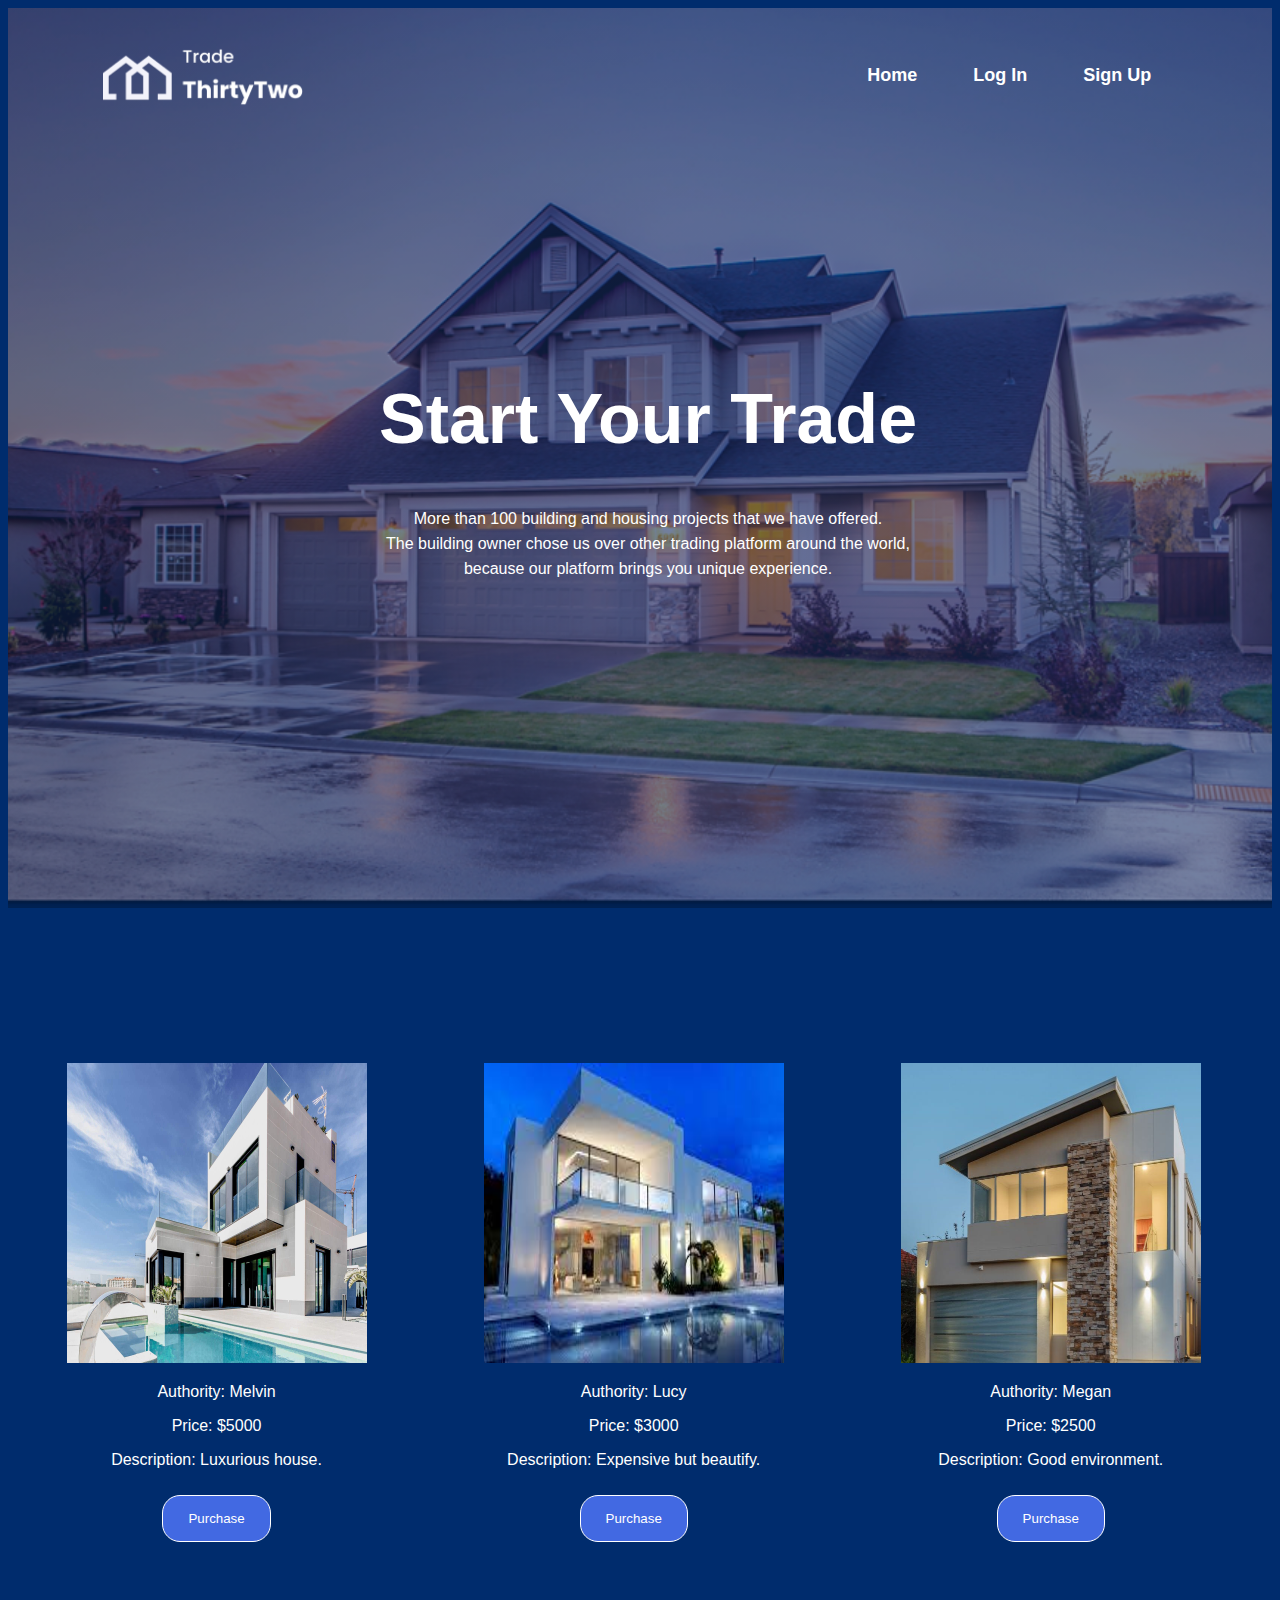
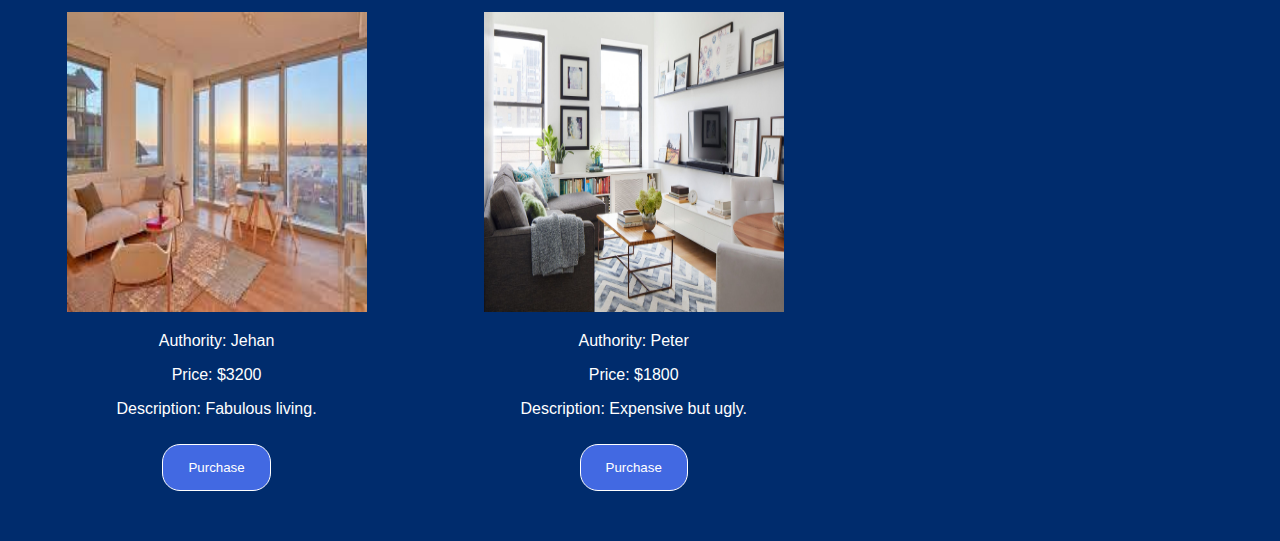
<file: index.html>
<!DOCTYPE html>
<html lang="en">
<head>
    <meta charset="UTF-8">
    <title>Title</title>
    <link rel="stylesheet" href="style.css">
</head>
<body style="background-color: #002C6D;">
    <div class = "banner">
        <div class = "navbar">
            <img src="images/logo.png" class="logo" alt="logo">
            <div>
                <a href="home.html"><button type="button">Home</button></a>
                <a href="login1.html"><button type="button">Log In</button></a>
                <a href="signup.html"><button type="button">Sign Up</button></a>
            </div>
<!--            <ul>-->
<!--                <li><a href="#">Home</a></li>-->
<!--                <li><a href="#">Sell</a></li>-->
<!--                <li><a href="#">Buy</a></li>-->
<!--                <li><a href="#">LogIn</a></li>-->
<!--            </ul>-->
        </div>

        <div class="container">
            <div class = "intro">
            <div class="slogan">
                <h1>Start Your Trade</h1>
                <p>More than 100 building and housing projects that we have offered.
                    <br>The building owner chose us over other trading platform around the world,
                    <br>because our platform brings you unique experience.
                </p>
            </div>
        </div>
            <div class="photos">
                <div class="photo">
                    <img src="images/i1.jpeg">
                    <p> Authority: <span id="authority1"></span></p>
                    <p> Price: <span id="price1"></span></p>
                    <p>Description: <span id="disc1"></span></p>
                    <a href="login1.html"><button class="btn" type="button">Purchase</button></a>
<!--                    <a href="maketransaction.html"><p class="purchase" id="purchase1">Purchase</p></a>-->
                </div>
                <div class="photo">
                    <img src="images/i2.jpeg">
                    <p>Authority: <span id="authority2"></span></p>
                    <p>Price: <span id="price2"></span></p>
                    <p>Description: <span id="disc2"></span></p>
                    <a href="login1.html"><button class="btn" type="button">Purchase</button></a>
                </div>
                <div class="photo">
                    <img src="images/i3.jpeg">
                    <p>Authority: <span id="authority3"></span></p>
                    <p>Price: <span id="price3"></span></p>
                    <p>Description: <span id="disc3"></span></p>
                    <a href="login1.html"><button class="btn" type="button">Purchase</button></a>
                </div>
                <div class="photo">
                    <img src="images/i4.jpeg">
                    <p>Authority: <span id="authority4"></span></p>
                    <p>Price: <span id="price4"></span></p>
                    <p>Description: <span id="disc4"></span></p>
                    <a href="login1.html"><button class="btn" type="button">Purchase</button></a>
                </div>
                <div class="photo">
                    <img src="images/i5.jpeg">
                    <p>Authority: <span id="authority5"></span></p>
                    <p>Price: <span id="price5"></span></p>
                    <p>Description: <span id="disc5"></span></p>
                    <a href="login1.html"><button class="btn" type="button">Purchase</button></a>
                </div>
	        </div>
        </div>
            <script type="text/javascript" src="houseinfo.js"></script>
    </div>
</body>
</html>
</file>
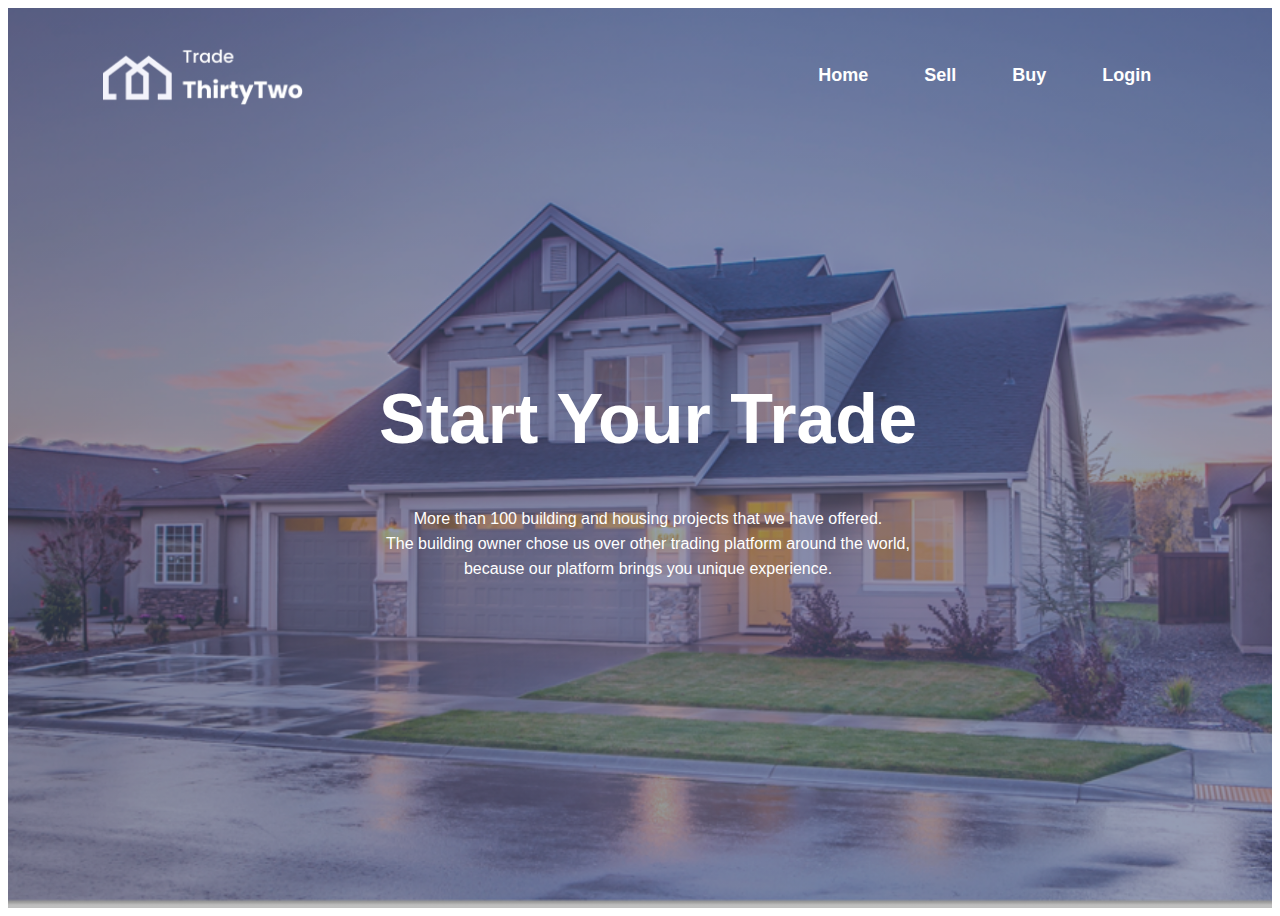
<file: index1.html>
<!DOCTYPE html>
<html lang="en">
<head>
    <meta charset="UTF-8">
    <title>Title</title>
    <link rel="stylesheet" href="style.css">
</head>
<body>
    <div class = "banner">
        <div class = "navbar">
            <img src="images/logo.png" class="logo" alt="logo">
            <div>
                <a href="home1.html"><button type="button">Home</button></a>
                <a href="sell.html"><button type="button">Sell</button></a>
                <a href="buy.html"><button type="button">Buy</button></a>
                <a href="login1.html"><button type="button">Login</button></a>
            </div>
<!--            <ul>-->
<!--                <li><a href="#">Home</a></li>-->
<!--                <li><a href="#">Sell</a></li>-->
<!--                <li><a href="#">Buy</a></li>-->
<!--                <li><a href="#">LogIn</a></li>-->
<!--            </ul>-->
        </div>

        <div class="slogan">
            <h1>Start Your Trade</h1>
            <p>More than 100 building and housing projects that we have offered.
                <br>The building owner chose us over other trading platform around the world,
                <br>because our platform brings you unique experience.
            </p>

        </div>
    </div>
</body>
</html>
</file>
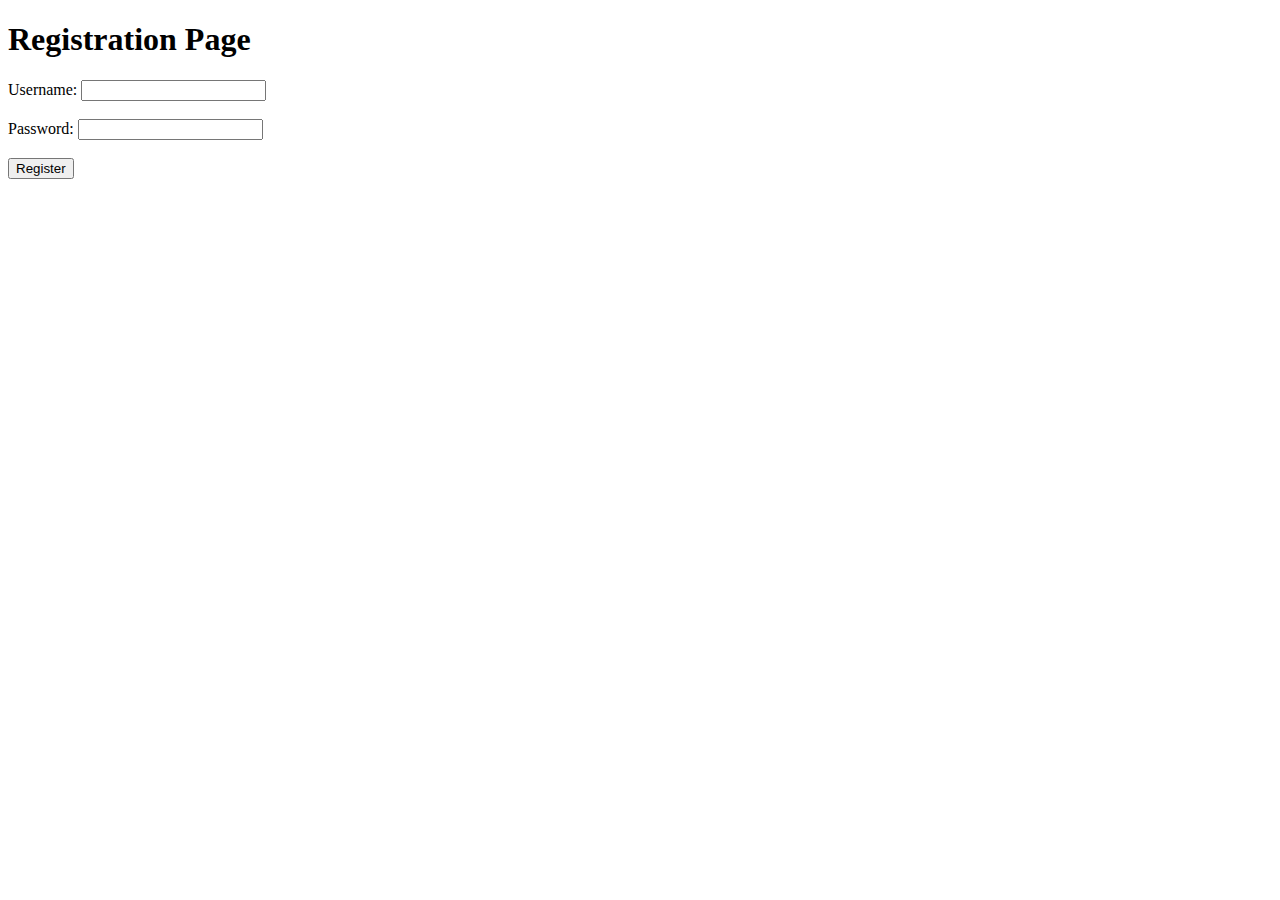
<file: register.html>
<!DOCTYPE html>
<html>
<head>
    <meta charset="utf-8">
    <title>Registration Page</title>
</head>
<body>
<h1>Registration Page</h1>
<form>
    <label for="username">Username:</label>
    <input type="text" id="username" name="username"><br><br>
    <label for="password">Password:</label>
    <input type="password" id="password" name="password"><br><br>
    <input type="submit" value="Register" onclick="registerUser(event)">
</form>

<script>
    function registerUser(event) {
        event.preventDefault(); // prevent form submission
        const username = document.getElementById("username").value;
        const password = document.getElementById("password").value;
        // here you can perform validation and submit data to server to store it
        alert(`Registration successful for user ${username}.`);
        window.location.href = "index.html"; // redirect to index page
    }
</script>
</body>
</html>
</file>
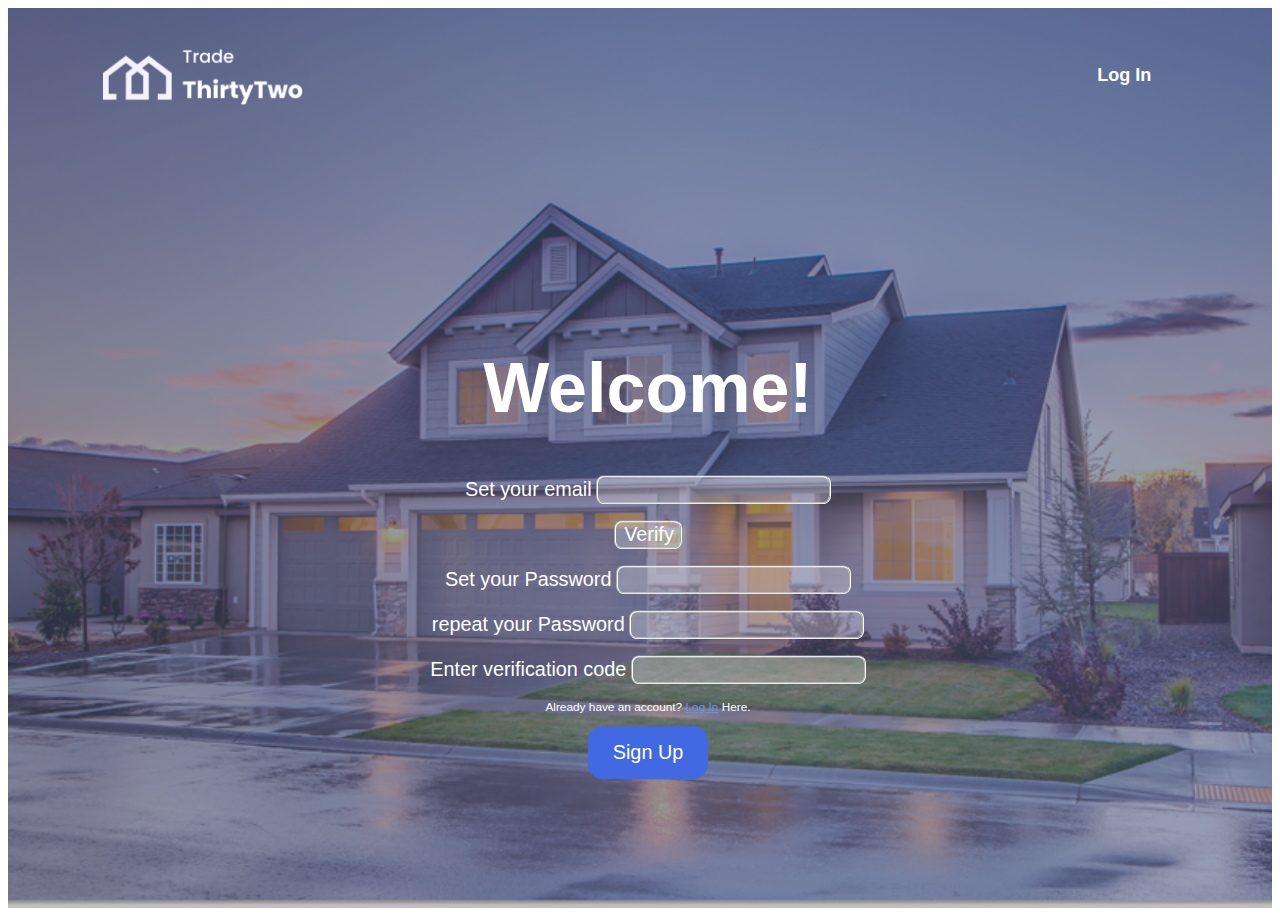
<file: signup.html>
<!DOCTYPE html>
<html lang="en">
<head>
    <meta charset="UTF-8">
    <script src="https://cdn.staticfile.org/jquery/1.10.2/jquery.min.js"></script>
    <title>Title</title>
</head>
<body>

</body>
</html><!DOCTYPE html>
<html lang="en">
<head>
    <meta charset="UTF-8">
    <title>Title</title>
    <link rel="stylesheet" href="style.css">
</head>
<body>
    <div class = "banner">
        <div class = "navbar">
            <img src="images/logo.png" class="logo" alt="logo">
            <div>
                <a href="login1.html"><button type="button">Log In</button></a>
            </div>
        </div>

        <div class="user_info">
            <h1>Welcome!</h1>
            <div class="mb-1" id="insert">
                <label for="email" class="fs-1">Set your email</label>
                <input type="text" class="form-control fs-1" id="email"/>
                <div id="emailHint" style="color: rgb(255, 255, 255);"></div>
                <p><input type="button" value="Verify" class="form-control fs-1" onclick="emailVerify()"></p>
            </div>
            <div class="mb-1" id="insert">
                <label for="passwd" class="fs-1">Set your Password</label>
                <input type="password" class="form-control fs-1" id="passwd" onchange="checkPwd()"/>
                <div id="passwdHint" style="color: rgb(255, 255, 255);"></div>
            </div>
            <div class="mb-1" id="insert">
                <label for="repasswd" class="fs-1">repeat your Password</label>
                <input type="password" class="form-control fs-1" id="repasswd" onchange="checkRepwd()"/>
                <div id="repasswdHint" style="color: rgb(255, 255, 255);"></div>
            </div>
            
            <div class="mb-1" id="insert">
                <label for="code" class="fs-1">Enter verification code</label>
                <input type="text" class="form-control fs-1" id="code" type="number" oninput="if(value.length>6)value=value.slice(0,6)"/>
                <div id="codeHint" style="color: rgb(255, 255, 255);"></div>
            </div>
            
            
            
            <p class="fs-2"> Already have an account? <a href="login.html" style="color: cornflowerblue">Log In</a> Here. </p>
            
            <button id="signup_btn" type="submit" class="fs-1" onclick="signup()">Sign Up</button>
        </div>
    </div>
    
</body>
</html>

<!-- wumeijia2019@hotmail.com -->
<script rel="javascript" type="text/javascript">
    var email_resultcode;
    var verify_resultcode;
    var jsObject;
    function emailVerify() {
        if(checkEmail()){
            document.getElementById("emailHint").innerHTML="Sending email...";
            $.ajax({
                type: "get",
                dataType: "json",//json or text?
                url: "http://10.12.0.105:8088/user-login/email-verify",//url
                data:  {'to':$('#email').val()},
                complete: function(data) {
                    console.log(data);
                    email_resultcode = data.responseJSON.resultCode;
                    // email_resultcode = eval('data.resultCode');
                    if(email_resultcode == "1"){//resultcode?
                        document.getElementById("emailHint").innerHTML="Varification email sent";
                        }else{
                            document.getElementById("emailHint").innerHTML="Email has been registered";
                        }
                },
                error: function (data) {
                    console.log(data);
                    document.getElementById("emailHint").innerHTML="error";
                }
            });
        
        }
    }
    //$('#passwd').val()
    function signup() {
        if(email_resultcode=="1"&&check()){//resultcode?
            var reg = /^\d{6}/;
            var code=document.getElementById("code").value;
            if (reg.test(code)){
                document.getElementById("codeHint").innerHTML="verifying...";
                    $.ajax({
                    type: "post",
                    dataType: "json",
                    url: "http://10.12.0.105:8088/user-login/register",//url
                    data:  {'userEmail':$('#email').val(),'userPassword':$('#passwd').val(),'verificationCode':$('#code').val()},//aes加密？
                    complete: function(data) {
                        console.log(data);
                        verify_resultcode = data.responseJSON.resultCode;
                        if(verify_resultcode == "1"){//resultcode?
                            document.getElementById("codeHint").innerHTML="OK";
                            alert("Sign up completed.");
                            return true;
                        }else{
                            document.getElementById("codeHint").innerHTML="Wrong code";
                        }
                    },
                    error: function (data) {
                        alert("error");
                        console.log(data);
                    }
                });
            }
        }
        return false;
    }

    function checkPwd() {
        var pwd=document.getElementById("passwd").value;
        var reg= /^(?=.*[a-z])(?=.*[A-Z])(?=.*\d)(?=.*[$@$!%*?&#()^])[A-Za-z\d$@$!%*?&#()^]{8,}$/;
        // var reg=/^[a-zA-Z0-9]{4,12}$/;
        if (!reg.test(pwd)){
            document.getElementById("passwdHint").innerHTML="At least 8 characters, 1 uppercase letter, 1 lowercase letter, 1 number and 1 special character";
            return false;
        }
        document.getElementById("passwdHint").innerHTML="OK";
        return true; 
    }


    function checkRepwd(){
        var repwd=document.getElementById("repasswd").value;
        var pwd=document.getElementById("passwd").value;
        if (pwd!=repwd){
            document.getElementById("repasswdHint").innerHTML="Inconsistent with previous input";
            return false;}
        document.getElementById("repasswdHint").innerHTML="OK";
        return true;
        }

    function checkEmail(){
        var email=document.getElementById("email").value;
        var reg=/^\w{3,}(\.\w+)*@[A-z0-9]+(\.[A-z]{2,5}){1,2}$/;
        if (!reg.test(email)){
            document.getElementById("emailHint").innerHTML="Email format is incorrect";
            return false;}
        document.getElementById("emailHint").innerHTML="OK";
        return true;}

    function check(){
        if (!checkEmail()||!checkPwd()||!checkRepwd()){
            alert("Please fill all content!");
            return false;}
            return true;}


</script>
</file>
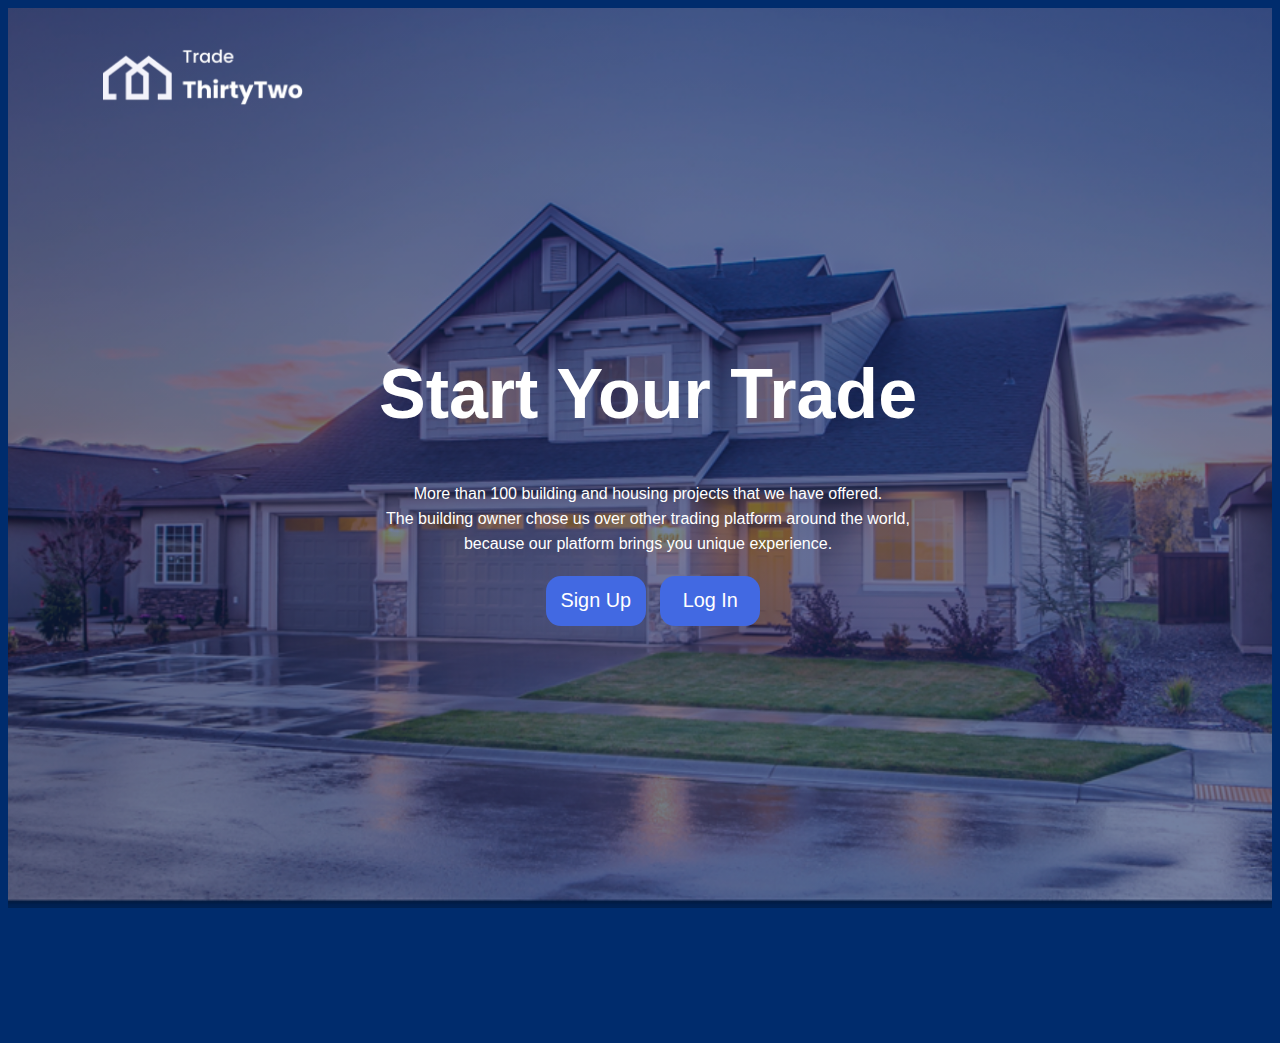
<file: welcome.html>
<!DOCTYPE html>
<html lang="en">
<head>
    <meta charset="UTF-8">
    <title>Title</title>

    <link rel="stylesheet" href="style.css">
</head>
<body style="background-color: #002C6D;">
    <div class = "banner">
        <div class = "navbar">
            <img src="images/logo.png" class="logo" alt="logo">
            
        </div>
        <div class="container">

            <div class = "intro">
                <div class="slogan">
                    <h1>Start Your Trade</h1>
                    <p>More than 100 building and housing projects that we have offered.
                        <br>The building owner chose us over other trading platform around the world,
                        <br>because our platform brings you unique experience.
                    </p>
                    <div class = "bubutn">
                        <a href="signup.html"><button class="fs-1" type="button">Sign Up</button></a>
                        <a href="login1.html"><button class="fs-1" type="button">Log In</button></a>
                    </div>
                </div>
            </div>
        </div>
    </div>

</body>
</html>
</file>
<file: style.css>
.banner{
    width: 100%;
    height: 100vh;
    /*background-color:rgba(0,0,0,0.5);*/
    background-image: linear-gradient(rgba(0,0,0,0.25),rgba(0,0,0,0.25)),url("images/bg.png");
    background-size: cover;
    background-position: center;
}
.transaction{
    width: 100%;
    height: 100vh;
    background-color: grey;
    background-size: cover;
    background-position: center;
}
.logo{
    width: 200px;
    height: auto
}
.navbar{
    width: 85%;
    margin: auto;
    padding: 35px 0;
    display: flex;
    align-items: center;
    justify-content: space-between;
}
.navbar button{
    list-style: none;
    color: #fff;
    display: inline-block;
    margin: 0 20px;
    position: relative;
    font-family: "Helvetica",serif;
    font-weight: bold;
    font-size: 18px;
    background: transparent;
    border: none;
}
/*.navbar button a{*/
/*    text-decoration: none;*/
/*    color: #fff;*/
/*    font-family: "Helvetica",serif;*/
/*    font-weight: bold;*/
/*    font-size: 18px;*/
/*}*/
.navbar button::after{
    content: '';
    height: 3px;
    width: 0;
    background: cornflowerblue;
    position: absolute;
    left: 0;
    bottom: -10px;
    transition: 0.5s;
}
.navbar button:hover::after{
    width: 100%;
}
.slogan{
    width: 100%;
    position: absolute;
    top: 50%;
    transform: translateY(-50%);
    text-align: center;
    text-decoration: none;
    color: #fff;
    font-family: "Helvetica",serif;
}
.slogan h1{
    font-size: 70px;
    margin-top: 80px;
    font-weight: bolder;
}
.slogan p{
    margin: 20px auto;
    font-weight: 100;
    line-height: 25px;
}
.user_info{
    width: 100%;
    position: absolute;
    top: 60%;
    text-align: center;
    transform: translateY(-50%);
    text-decoration: none;
    color: #fff;
    font-family: "Helvetica",serif;
}
.user_info h1{
    font-size: 70px;
    font-weight: bolder;
}

.user_info input{
    font-family: "Helvetica",serif;
    color:#fff;
    background-color: rgba(255, 255, 255, 0.25);
    padding-left: 8px;
    border-radius: 8px;
    border-style: groove;
    border-color: white;
}
.user_info button{
    font-family: "Helvetica",serif;
    color: white;
    padding: 15px 25px;
    background-color: #4269e2;
    border-radius: 15px;
    border: none;
}

.fs-1 {
    font-size: calc(1rem + 0.3vw) !important;
}
.fs-2 {
    font-size: calc(0.5rem + 0.3vw) !important;
}
.mb-1 {
    margin-bottom: 1rem !important;
}
.intro{
    width: 100%;
    height: 100%;
}
.container{
    width: 100%;
    height: 100%;
    margin: 0;
    scroll-snap-type: y mandatory;
    color:#fff;
}
.trading{
    text-align: center;
    color: #fff;
    font-family: "Helvetica",serif;
    font-size: 18px;

}
.trading p{
    margin: 20px auto;
    font-weight: 100;
    line-height: 25px;
}
.photos {
	display: flex;
	flex-wrap: wrap;
    position: center;
    /*text-align: center;*/
    color: #ffffff;
    font-family: "Helvetica",serif;
}
.photo {
    flex-basis: 33%;
    margin-top: 20px;
    text-align: center;
    margin-bottom: 50px;
}

.photo p{
    color: #ffffff;
}
.photo input{
    font-family: "Helvetica",serif;
    color:#fff;
    background-color: transparent;
    padding-left: 8px;
    border-radius: 8px;
    border-style: groove;
    border-color: white;
    margin-left: 5px;
}
.photo button{
    font-family: "Helvetica",serif;
    color: white;
    padding: 15px 25px;
    background-color: #4269e2;
    border-radius: 18px;
    border: 1px solid white;
    margin-top: 10px;
}
/*.photos p{*/
/*    color: #ffffff;*/
/*    text-align: center;*/
/*}*/

.photo img {
	width: 300px;
	height: 300px;
}
.owner{
	font-weight: bold;
}
.trading img{
    width: 300px;
	height: 300px;
}
.centered-popout {
    font-family: "Helvetica",serif;
    position: fixed;
    top: 50%;
    left: 50%;
    transform: translate(-50%, -50%);
    background-color: white;
    border: 1px solid black;
    padding: 20px;
    text-align: center;
}
.centered-popout button{

    display: inline-block;
    margin-top: 10px;
    margin-left: 10px;
    width: 100px;
    height: 30px;
    font-size: 16px;
    background-color: #ccc;
    border: none;
    border-radius: 5px;
}

.centered-popout button:first-child{
    background-color: #4269e2;
    color: white;
    margin-right: 10px;
}

.bubutn button{
    font-family: "Helvetica",serif;
    color: white;
    margin-left:10px;
    width: 100px;
    height: 50px;
    background-color: #4269e2;
    border-radius: 15px;
    border: none;
}
</file>
